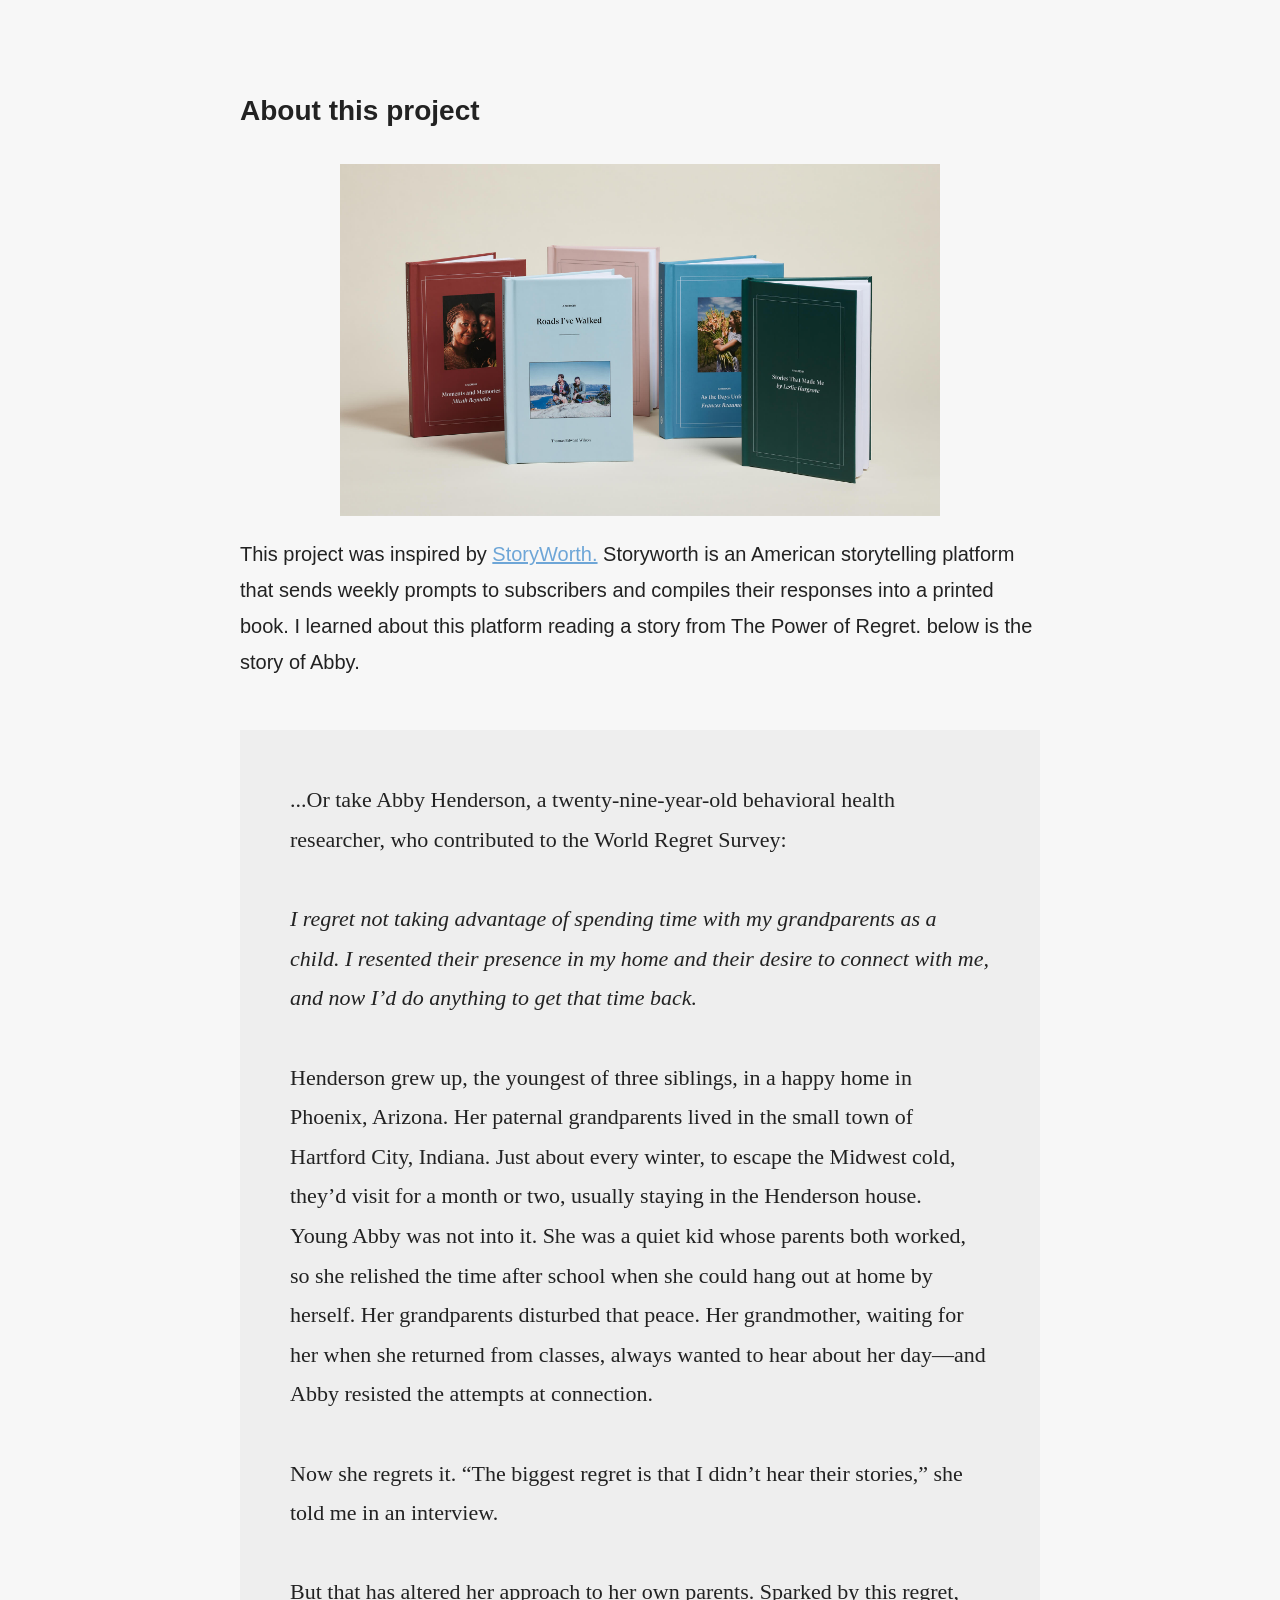
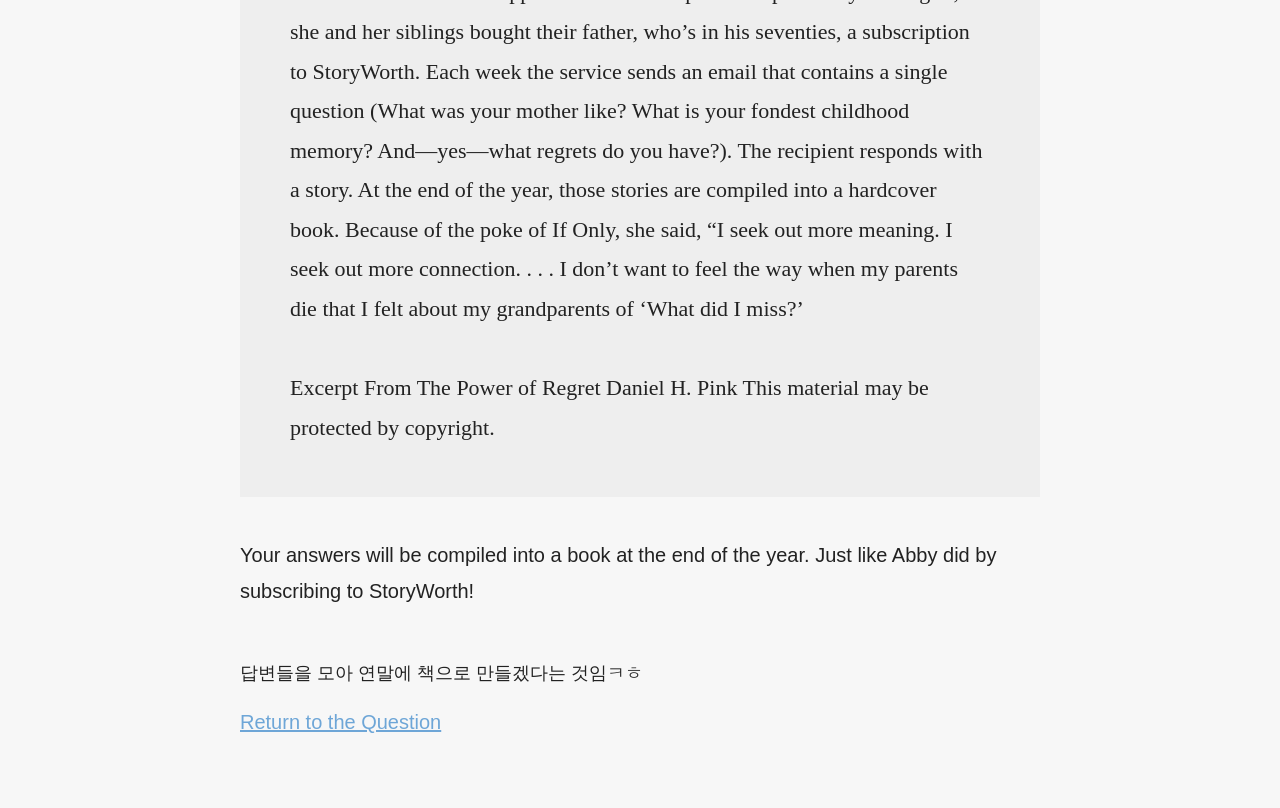
<file: about.html>
<!DOCTYPE html>
<html>
<main id="about-container">
<head>
    <meta charset="UTF-8">
    <meta name="viewport" content="width=device-width, initial-scale=1.0">

    <link rel="stylesheet" href="style.css">

    <title>About this project</title>
</head>
<body>
    <h1>About this project</h1>
    <img src="storyworth.jpg" alt="storyworth" class="storyworth">
    <p id="intro">
        This project was inspired by <a href="https://welcome.storyworth.com/" target="_blank">StoryWorth.</a>
        Storyworth is an American storytelling platform that sends weekly prompts to subscribers and compiles their responses into a printed book.
        I learned about this platform reading a story from The Power of Regret.

        below is the story of Abby.
    </p>

    <p id="abby_story">

        ...Or take Abby Henderson, a twenty-nine-year-old behavioral health researcher, who contributed to the World Regret Survey:
        <br><br>
        <em>I regret not taking advantage of spending time with my grandparents as a child. I resented their presence in my home and their desire to connect with me, and now I’d do anything to get that time back.
        </em><br><br>
        Henderson grew up, the youngest of three siblings, in a happy home in Phoenix, Arizona. Her paternal grandparents lived in the small town of Hartford City, Indiana. Just about every winter, to escape the Midwest cold, they’d visit for a month or two, usually
        staying in the Henderson house. 
        <br>Young Abby was not into it. She was a quiet kid whose parents both worked, so she relished the time after school when she could hang out at home by herself. Her grandparents disturbed that peace. Her grandmother, waiting for her when she returned from classes, always wanted to hear about her day—and Abby resisted the attempts at connection.
        <br><Br>Now she regrets it.
        “The biggest regret is that I didn’t hear their stories,” she told me in an interview. 
        <br><br>But that has altered her approach to her own parents. Sparked by this regret, she and her siblings bought their father, who’s in his seventies, a subscription to StoryWorth. Each week the service sends an email that contains a single question (What was your mother like? What is your fondest childhood memory? And—yes—what regrets do you have?). The recipient responds with a story. At the end of the year, those stories are compiled into a hardcover book. Because of the poke of If Only, she said, “I seek out more meaning. I seek out more connection. . . . I don’t want to feel the way when my parents die that I felt about my grandparents of ‘What did I miss?’
        <br><br>
        Excerpt From
        The Power of Regret
        Daniel H. Pink
        This material may be protected by copyright.

    </p>

    <p id="closing">
        Your answers will be compiled into a book at the end of the year. 
        Just like Abby did by subscribing to StoryWorth!
    </p>

    <p>답변들을 모아 연말에 책으로 만들겠다는 것임ㅋㅎ</p>

    <a id="return_link" href="index.html">Return to the Question</a>

    <script src="script.js"></script>
    <script>
        if (localStorage.getItem("theme") === "dark") {
            documen.body.classList.add("dark-mode");
        }
    </script>
</body>
</main>
</html>
</file>
<file: style.css>
/* day mode */
#themeButton {
    display: flex;
    align-items: center;
    gap: 8px;
}

.theme-icon {
    width: 22px;
    height: 22px;
    display: block;
}

body.dark-mode #themeIcon {
    filter: brightness(0) invert(1);
}

body {
    font-family: Arial, Helvetica, sans-serif;
    font-size: 18px;
    line-height: 1.6;

    margin: 0;
    padding: 20px;

    background-color: #f7f7f7;
    color: #222;
}

/* night mode */
body.dark-mode {
    background-color: #121212;
    color: #f1f1f1;
}

body.dark-mode textarea {
    background-color: #1e1e1e;
    color: white;
    border: 1px solid #555;
}

body.dark-mode button {
    background-color: #333;
    color: white;
}

body.dark-mode a{
    color: rgb(141, 196, 247);
}

a{
    color: #6ea6d7;
}
.container {
    max-width: 600px;
    margin: 40px auto;
    background-color: white;

    padding: 30px;
    border-radius: 15px;
}

h1 {
    font-size: 28px;
    margin-bottom: 30px;
}

.emoji-icon {
    width: 32px;
    height: 32px;
    object-fit: contain;
    vertical-align: middle;
}

#question_en {
    font-size: 22px;
    font-weight: bold;
    margin-bottom: 10px;
}

#question_ko {
    font-size: 18px;
    color: #808080;
    margin-bottom: 30px;
}

#photoInput {
    font-family: inherit;
    font-size: 18px;
    color: inherit;

    width: 100%;
    max-width: 500px;

    padding: 10px;
    border: 1px solid #ccc;
    border-radius: 10px;

    background-color: transparent;
}

#photoInput::file-selector-button {
    background-color:#dadada;
    color:#121212;
    font-family: inherit;
    font-size: 18px;

    padding: 10px 16px;
    margin-right: 12px;

    border: none;
    border-radius: 8px;

    cursor: pointer;
}

body.dark-mode #photoInput {
    border-color: #555;
    color: #f1f1f1;
}

body.dark-mode #photoInput::file-selector-button {
    background-color: #333;
    color: white;
}

@media (max-width: 600px) {
    #photoInput {
        width: 100%;
        max-width: 100%;

        font-size: 18px;
        padding: 8px;

        box-sizing: border-box;
    }

    #photoInput::file-selector-button {
        font-size: 18px;
        padding: 8px 12px;
        margin-right: 12px;
    }
}

#photoPreview {
    max-width: 300px;
    width: 100%;
    margin-top: 15px;
    border-radius: 10px;
}

textarea{
    width: 100%;

    font-family: inherit;
    font-size: 18px;
    line-height: 1.5;

    padding: 15px;

    box-sizing: border-box;
    border: 1px solid #ccc;
    border-radius: 10px;

    resize: vertical;
}

#answer {
    min-height: 180px;
}

button {
    background-color: #dadada;
    color:#121212;

    padding: 14px;

    font-family: inherit;
    font-size: 18px;

    border: none;
    border-radius: 10px;

    cursor: pointer;
}

#removePhotoButton{
    color:#f1f1f1;
    background-color: #fa7070;
}

body.dark-mode #removePhotoButton{
    background-color: #ce4353;
}

#submitButton{
    width: 100%;
    margin-top: 20px;
    color:#f7f7f7;
    background-color:#6ea6d7;
}

body.dark-mode #submitButton{
    width: 100%;
    margin-top: 20px;
    color:#f7f7f7;
    background-color:#3b53cb;
}

#why_this_project{
    padding: 14px;
    position: absolute;
    right: 14px;
    top: 14px;
}

/* about style */

#about-container {
    max-width: 800px;
    margin: 0 auto;
    padding: 50px 30px;
}

.storyworth {
    display: block;
    margin: 0 auto;

    max-width: 75%;
    height: auto;
}

#intro {
    font-size: 20px;
    line-height: 1.8;
    margin-bottom: 50px;
}

#abby_story {
    font-family: "Times New Roman", serif;
    font-size: 22px;
    line-height: 1.8;

    padding: 50px;
    margin: 40px 0;

    background-color: rgba(128, 128, 128, 0.08);
}

#closing {
    font-size: 20px;
    line-height: 1.8;
    margin-bottom: 50px;
}

#return_link {
    display: inline-block;
    font-size: 20px;
}

@media (max-width: 600px) {
    #about-container {
        padding: 30px 20px;
    }

    h1 {
        font-size: 28px;
    }

    #intro {
        font-size: 18px;
        line-height: 1.7;
        margin-bottom: 35px;
    }

    #abby_story {
        font-size: 18px;
        line-height: 1.7;
        padding: 25px 20px;
        margin: 35px 0;
    }

    #closing {
        font-size: 18px;
        line-height: 1.7;
        margin-bottom: 30px;
    }

    #return-link {
        font-size: 17px;
    }
}
</file>
